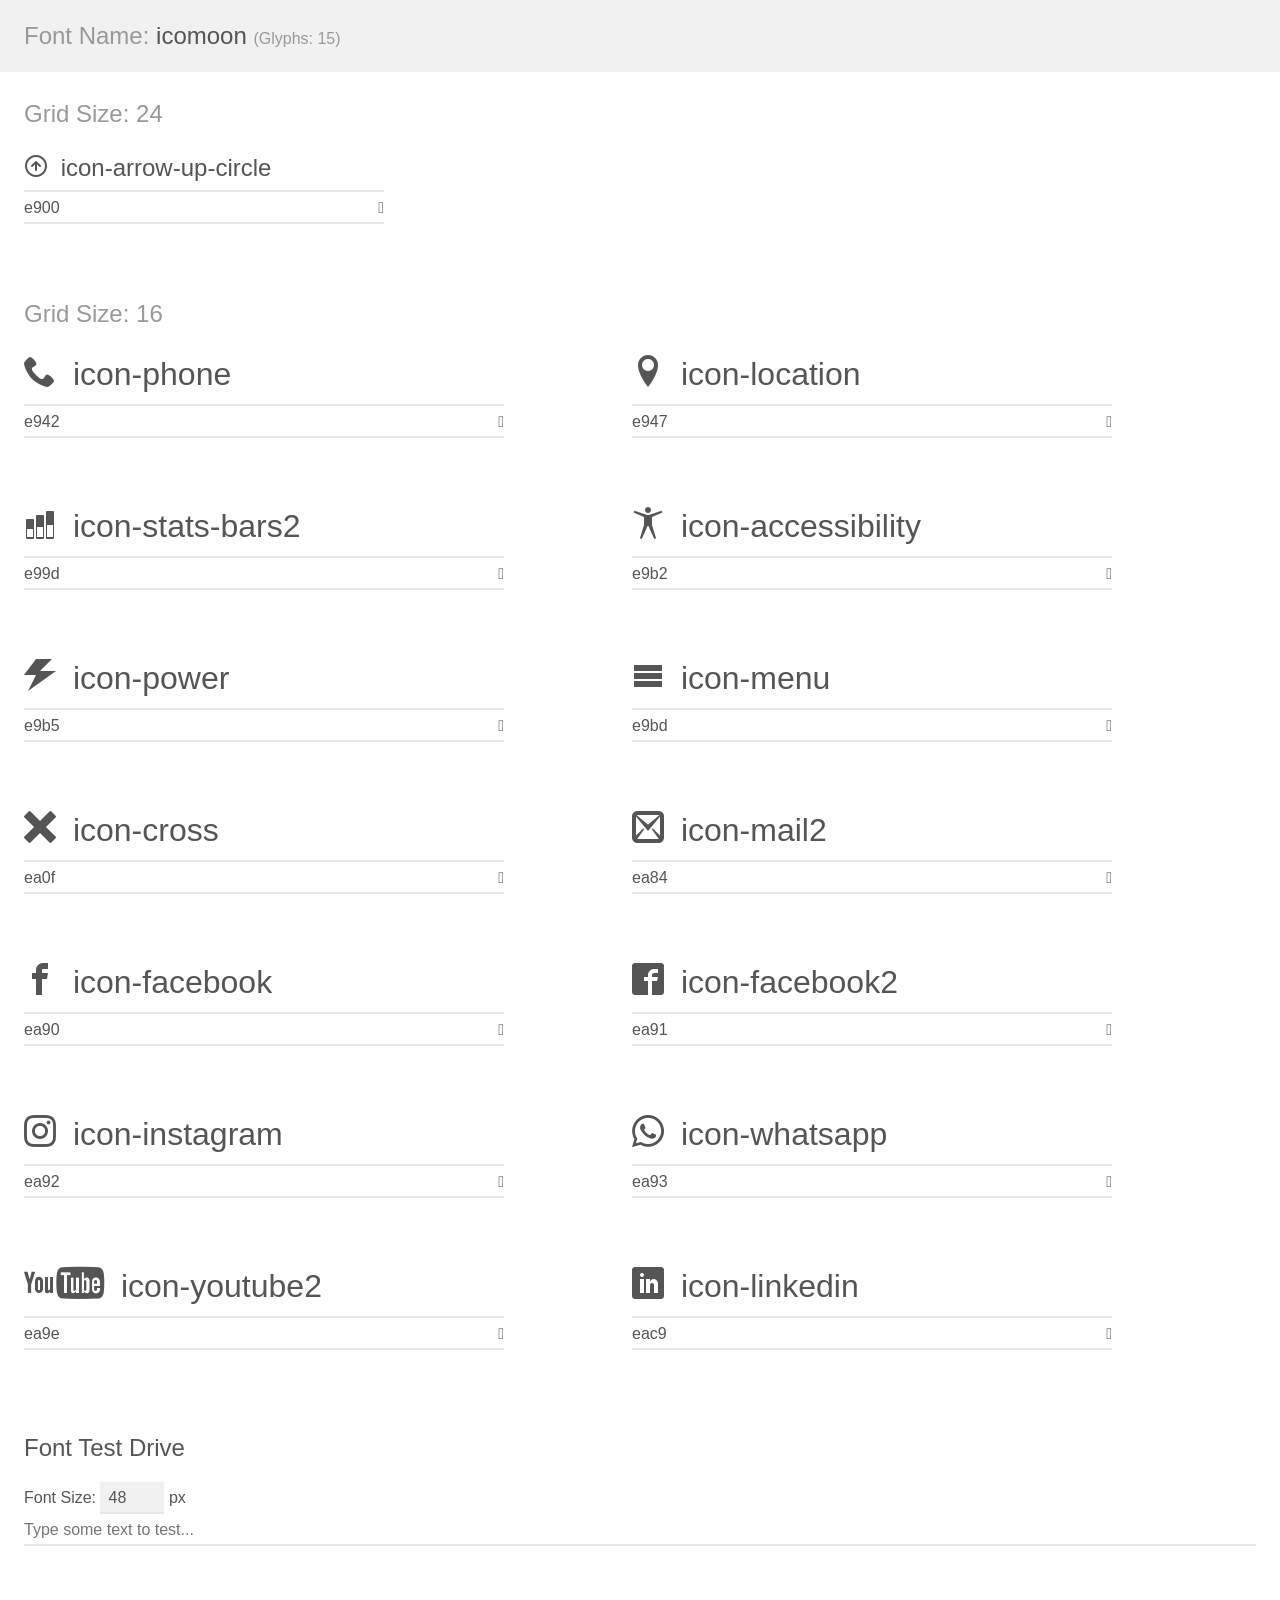
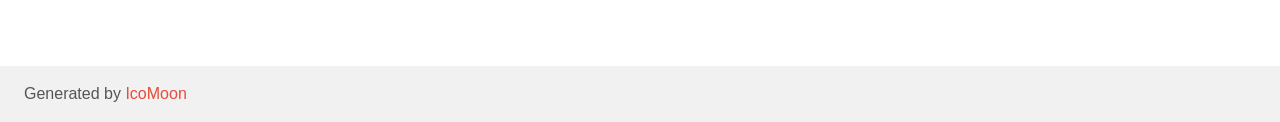
<file: assets/fonts/demo.html>
<!doctype html>
<html>
<head>
    <meta charset="utf-8">
    <title>IcoMoon Demo</title>
    <meta name="description" content="An Icon Font Generated By IcoMoon.io">
    <meta name="viewport" content="width=device-width, initial-scale=1">
    <link rel="stylesheet" href="demo-files/demo.css">
    <link rel="stylesheet" href="style.css"></head>
<body>
    <div class="bgc1 clearfix">
        <h1 class="mhmm mvm"><span class="fgc1">Font Name:</span> icomoon <small class="fgc1">(Glyphs:&nbsp;15)</small></h1>
    </div>
    <div class="clearfix mhl ptl">
        <h1 class="mvm mtn fgc1">Grid Size: 24</h1>
        <div class="glyph fs1">
            <div class="clearfix bshadow0 pbs">
                <span class="icon-arrow-up-circle"></span>
                <span class="mls"> icon-arrow-up-circle</span>
            </div>
            <fieldset class="fs0 size1of1 clearfix hidden-false">
                <input type="text" readonly value="e900" class="unit size1of2" />
                <input type="text" maxlength="1" readonly value="&#xe900;" class="unitRight size1of2 talign-right" />
            </fieldset>
            <div class="fs0 bshadow0 clearfix hidden-true">
                <span class="unit pvs fgc1">liga: </span>
                <input type="text" readonly value="" class="liga unitRight" />
            </div>
        </div>
    </div>
    <div class="clearfix mhl ptl">
        <h1 class="mvm mtn fgc1">Grid Size: 16</h1>
        <div class="glyph fs2">
            <div class="clearfix bshadow0 pbs">
                <span class="icon-phone"></span>
                <span class="mls"> icon-phone</span>
            </div>
            <fieldset class="fs0 size1of1 clearfix hidden-false">
                <input type="text" readonly value="e942" class="unit size1of2" />
                <input type="text" maxlength="1" readonly value="&#xe942;" class="unitRight size1of2 talign-right" />
            </fieldset>
            <div class="fs0 bshadow0 clearfix hidden-true">
                <span class="unit pvs fgc1">liga: </span>
                <input type="text" readonly value="phone, telephone" class="liga unitRight" />
            </div>
        </div>
        <div class="glyph fs2">
            <div class="clearfix bshadow0 pbs">
                <span class="icon-location"></span>
                <span class="mls"> icon-location</span>
            </div>
            <fieldset class="fs0 size1of1 clearfix hidden-false">
                <input type="text" readonly value="e947" class="unit size1of2" />
                <input type="text" maxlength="1" readonly value="&#xe947;" class="unitRight size1of2 talign-right" />
            </fieldset>
            <div class="fs0 bshadow0 clearfix hidden-true">
                <span class="unit pvs fgc1">liga: </span>
                <input type="text" readonly value="location, map-marker" class="liga unitRight" />
            </div>
        </div>
        <div class="glyph fs2">
            <div class="clearfix bshadow0 pbs">
                <span class="icon-stats-bars2"></span>
                <span class="mls"> icon-stats-bars2</span>
            </div>
            <fieldset class="fs0 size1of1 clearfix hidden-false">
                <input type="text" readonly value="e99d" class="unit size1of2" />
                <input type="text" maxlength="1" readonly value="&#xe99d;" class="unitRight size1of2 talign-right" />
            </fieldset>
            <div class="fs0 bshadow0 clearfix hidden-true">
                <span class="unit pvs fgc1">liga: </span>
                <input type="text" readonly value="stats-bars2, stats4" class="liga unitRight" />
            </div>
        </div>
        <div class="glyph fs2">
            <div class="clearfix bshadow0 pbs">
                <span class="icon-accessibility"></span>
                <span class="mls"> icon-accessibility</span>
            </div>
            <fieldset class="fs0 size1of1 clearfix hidden-false">
                <input type="text" readonly value="e9b2" class="unit size1of2" />
                <input type="text" maxlength="1" readonly value="&#xe9b2;" class="unitRight size1of2 talign-right" />
            </fieldset>
            <div class="fs0 bshadow0 clearfix hidden-true">
                <span class="unit pvs fgc1">liga: </span>
                <input type="text" readonly value="accessibility" class="liga unitRight" />
            </div>
        </div>
        <div class="glyph fs2">
            <div class="clearfix bshadow0 pbs">
                <span class="icon-power"></span>
                <span class="mls"> icon-power</span>
            </div>
            <fieldset class="fs0 size1of1 clearfix hidden-false">
                <input type="text" readonly value="e9b5" class="unit size1of2" />
                <input type="text" maxlength="1" readonly value="&#xe9b5;" class="unitRight size1of2 talign-right" />
            </fieldset>
            <div class="fs0 bshadow0 clearfix hidden-true">
                <span class="unit pvs fgc1">liga: </span>
                <input type="text" readonly value="power, lightning" class="liga unitRight" />
            </div>
        </div>
        <div class="glyph fs2">
            <div class="clearfix bshadow0 pbs">
                <span class="icon-menu"></span>
                <span class="mls"> icon-menu</span>
            </div>
            <fieldset class="fs0 size1of1 clearfix hidden-false">
                <input type="text" readonly value="e9bd" class="unit size1of2" />
                <input type="text" maxlength="1" readonly value="&#xe9bd;" class="unitRight size1of2 talign-right" />
            </fieldset>
            <div class="fs0 bshadow0 clearfix hidden-true">
                <span class="unit pvs fgc1">liga: </span>
                <input type="text" readonly value="menu, list3" class="liga unitRight" />
            </div>
        </div>
        <div class="glyph fs2">
            <div class="clearfix bshadow0 pbs">
                <span class="icon-cross"></span>
                <span class="mls"> icon-cross</span>
            </div>
            <fieldset class="fs0 size1of1 clearfix hidden-false">
                <input type="text" readonly value="ea0f" class="unit size1of2" />
                <input type="text" maxlength="1" readonly value="&#xea0f;" class="unitRight size1of2 talign-right" />
            </fieldset>
            <div class="fs0 bshadow0 clearfix hidden-true">
                <span class="unit pvs fgc1">liga: </span>
                <input type="text" readonly value="cross, cancel" class="liga unitRight" />
            </div>
        </div>
        <div class="glyph fs2">
            <div class="clearfix bshadow0 pbs">
                <span class="icon-mail2"></span>
                <span class="mls"> icon-mail2</span>
            </div>
            <fieldset class="fs0 size1of1 clearfix hidden-false">
                <input type="text" readonly value="ea84" class="unit size1of2" />
                <input type="text" maxlength="1" readonly value="&#xea84;" class="unitRight size1of2 talign-right" />
            </fieldset>
            <div class="fs0 bshadow0 clearfix hidden-true">
                <span class="unit pvs fgc1">liga: </span>
                <input type="text" readonly value="mail3, contact3" class="liga unitRight" />
            </div>
        </div>
        <div class="glyph fs2">
            <div class="clearfix bshadow0 pbs">
                <span class="icon-facebook"></span>
                <span class="mls"> icon-facebook</span>
            </div>
            <fieldset class="fs0 size1of1 clearfix hidden-false">
                <input type="text" readonly value="ea90" class="unit size1of2" />
                <input type="text" maxlength="1" readonly value="&#xea90;" class="unitRight size1of2 talign-right" />
            </fieldset>
            <div class="fs0 bshadow0 clearfix hidden-true">
                <span class="unit pvs fgc1">liga: </span>
                <input type="text" readonly value="facebook, brand10" class="liga unitRight" />
            </div>
        </div>
        <div class="glyph fs2">
            <div class="clearfix bshadow0 pbs">
                <span class="icon-facebook2"></span>
                <span class="mls"> icon-facebook2</span>
            </div>
            <fieldset class="fs0 size1of1 clearfix hidden-false">
                <input type="text" readonly value="ea91" class="unit size1of2" />
                <input type="text" maxlength="1" readonly value="&#xea91;" class="unitRight size1of2 talign-right" />
            </fieldset>
            <div class="fs0 bshadow0 clearfix hidden-true">
                <span class="unit pvs fgc1">liga: </span>
                <input type="text" readonly value="facebook2, brand11" class="liga unitRight" />
            </div>
        </div>
        <div class="glyph fs2">
            <div class="clearfix bshadow0 pbs">
                <span class="icon-instagram"></span>
                <span class="mls"> icon-instagram</span>
            </div>
            <fieldset class="fs0 size1of1 clearfix hidden-false">
                <input type="text" readonly value="ea92" class="unit size1of2" />
                <input type="text" maxlength="1" readonly value="&#xea92;" class="unitRight size1of2 talign-right" />
            </fieldset>
            <div class="fs0 bshadow0 clearfix hidden-true">
                <span class="unit pvs fgc1">liga: </span>
                <input type="text" readonly value="instagram, brand12" class="liga unitRight" />
            </div>
        </div>
        <div class="glyph fs2">
            <div class="clearfix bshadow0 pbs">
                <span class="icon-whatsapp"></span>
                <span class="mls"> icon-whatsapp</span>
            </div>
            <fieldset class="fs0 size1of1 clearfix hidden-false">
                <input type="text" readonly value="ea93" class="unit size1of2" />
                <input type="text" maxlength="1" readonly value="&#xea93;" class="unitRight size1of2 talign-right" />
            </fieldset>
            <div class="fs0 bshadow0 clearfix hidden-true">
                <span class="unit pvs fgc1">liga: </span>
                <input type="text" readonly value="whatsapp, brand13" class="liga unitRight" />
            </div>
        </div>
        <div class="glyph fs2">
            <div class="clearfix bshadow0 pbs">
                <span class="icon-youtube2"></span>
                <span class="mls"> icon-youtube2</span>
            </div>
            <fieldset class="fs0 size1of1 clearfix hidden-false">
                <input type="text" readonly value="ea9e" class="unit size1of2" />
                <input type="text" maxlength="1" readonly value="&#xea9e;" class="unitRight size1of2 talign-right" />
            </fieldset>
            <div class="fs0 bshadow0 clearfix hidden-true">
                <span class="unit pvs fgc1">liga: </span>
                <input type="text" readonly value="youtube2, brand22" class="liga unitRight" />
            </div>
        </div>
        <div class="glyph fs2">
            <div class="clearfix bshadow0 pbs">
                <span class="icon-linkedin"></span>
                <span class="mls"> icon-linkedin</span>
            </div>
            <fieldset class="fs0 size1of1 clearfix hidden-false">
                <input type="text" readonly value="eac9" class="unit size1of2" />
                <input type="text" maxlength="1" readonly value="&#xeac9;" class="unitRight size1of2 talign-right" />
            </fieldset>
            <div class="fs0 bshadow0 clearfix hidden-true">
                <span class="unit pvs fgc1">liga: </span>
                <input type="text" readonly value="linkedin, brand64" class="liga unitRight" />
            </div>
        </div>
    </div>

    <!--[if gt IE 8]><!-->
    <div class="mhl clearfix mbl">
        <h1>Font Test Drive</h1>
        <label>
            Font Size: <input id="fontSize" type="number" class="textbox0 mbm"
            min="8" value="48" />
            px
        </label>
        <input id="testText" type="text" class="phl size1of1 mvl"
        placeholder="Type some text to test..." value=""/>
        <div id="testDrive" class="icon-" style="font-family: icomoon">&nbsp;
        </div>
    </div>
    <!--<![endif]-->
    <div class="bgc1 clearfix">
        <p class="mhl">Generated by <a href="https://icomoon.io/app">IcoMoon</a></p>
    </div>

    <script src="demo-files/demo.js"></script>
</body>
</html>
</file>
<file: assets/fonts/demo-files/demo.css>
body {
  padding: 0;
  margin: 0;
  font-family: sans-serif;
  font-size: 1em;
  line-height: 1.5;
  color: #555;
  background: #fff;
}
h1 {
  font-size: 1.5em;
  font-weight: normal;
}
small {
  font-size: .66666667em;
}
a {
  color: #e74c3c;
  text-decoration: none;
}
a:hover, a:focus {
  box-shadow: 0 1px #e74c3c;
}
.bshadow0, input {
  box-shadow: inset 0 -2px #e7e7e7;
}
input:hover {
  box-shadow: inset 0 -2px #ccc;
}
input, fieldset {
  font-family: sans-serif;
  font-size: 1em;
  margin: 0;
  padding: 0;
  border: 0;
}
input {
  color: inherit;
  line-height: 1.5;
  height: 1.5em;
  padding: .25em 0;
}
input:focus {
  outline: none;
  box-shadow: inset 0 -2px #449fdb;
}
.glyph {
  font-size: 16px;
  width: 15em;
  padding-bottom: 1em;
  margin-right: 4em;
  margin-bottom: 1em;
  float: left;
  overflow: hidden;
}
.liga {
  width: 80%;
  width: calc(100% - 2.5em);
}
.talign-right {
  text-align: right;
}
.talign-center {
  text-align: center;
}
.bgc1 {
  background: #f1f1f1;
}
.fgc1 {
  color: #999;
}
.fgc0 {
  color: #000;
}
p {
  margin-top: 1em;
  margin-bottom: 1em;
}
.mvm {
  margin-top: .75em;
  margin-bottom: .75em;
}
.mtn {
  margin-top: 0;
}
.mtl, .mal {
  margin-top: 1.5em;
}
.mbl, .mal {
  margin-bottom: 1.5em;
}
.mal, .mhl {
  margin-left: 1.5em;
  margin-right: 1.5em;
}
.mhmm {
  margin-left: 1em;
  margin-right: 1em;
}
.mls {
  margin-left: .25em;
}
.ptl {
  padding-top: 1.5em;
}
.pbs, .pvs {
  padding-bottom: .25em;
}
.pvs, .pts {
  padding-top: .25em;
}
.unit {
  float: left;
}
.unitRight {
  float: right;
}
.size1of2 {
  width: 50%;
}
.size1of1 {
  width: 100%;
}
.clearfix:before, .clearfix:after {
  content: " ";
  display: table;
}
.clearfix:after {
  clear: both;
}
.hidden-true {
  display: none;
}
.textbox0 {
  width: 3em;
  background: #f1f1f1;
  padding: .25em .5em;
  line-height: 1.5;
  height: 1.5em;
}
#testDrive {
  display: block;
  padding-top: 24px;
  line-height: 1.5;
}
.fs0 {
  font-size: 16px;
}
.fs1 {
  font-size: 24px;
}
.fs2 {
  font-size: 32px;
}
</file>
<file: assets/fonts/style.css>
@font-face {
  font-family: 'icomoon';
  src:  url('fonts/icomoon.eot?i035wc');
  src:  url('fonts/icomoon.eot?i035wc#iefix') format('embedded-opentype'),
    url('fonts/icomoon.ttf?i035wc') format('truetype'),
    url('fonts/icomoon.woff?i035wc') format('woff'),
    url('fonts/icomoon.svg?i035wc#icomoon') format('svg');
  font-weight: normal;
  font-style: normal;
  font-display: block;
}

[class^="icon-"], [class*=" icon-"] {
  /* use !important to prevent issues with browser extensions that change fonts */
  font-family: 'icomoon' !important;
  speak: never;
  font-style: normal;
  font-weight: normal;
  font-variant: normal;
  text-transform: none;
  line-height: 1;

  /* Better Font Rendering =========== */
  -webkit-font-smoothing: antialiased;
  -moz-osx-font-smoothing: grayscale;
}

.icon-arrow-up-circle:before {
  content: "\e900";
}
.icon-phone:before {
  content: "\e942";
}
.icon-location:before {
  content: "\e947";
}
.icon-stats-bars2:before {
  content: "\e99d";
}
.icon-accessibility:before {
  content: "\e9b2";
}
.icon-power:before {
  content: "\e9b5";
}
.icon-menu:before {
  content: "\e9bd";
}
.icon-cross:before {
  content: "\ea0f";
}
.icon-mail2:before {
  content: "\ea84";
}
.icon-facebook:before {
  content: "\ea90";
}
.icon-facebook2:before {
  content: "\ea91";
}
.icon-instagram:before {
  content: "\ea92";
}
.icon-whatsapp:before {
  content: "\ea93";
}
.icon-youtube2:before {
  content: "\ea9e";
}
.icon-linkedin:before {
  content: "\eac9";
}
</file>
